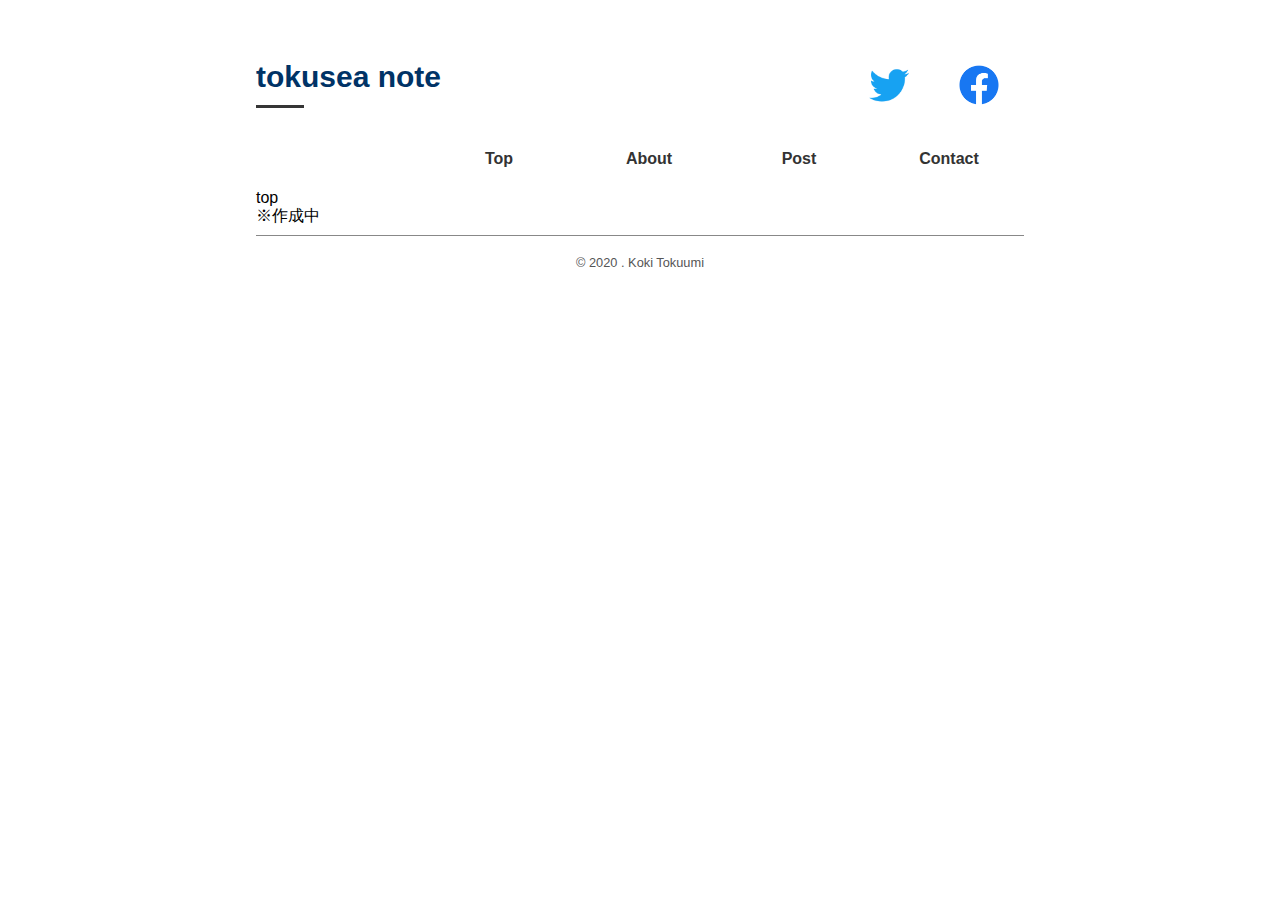
<file: index.html>
<!DOCTYPE html>
<html lang="ja">
<head>
    <!-- Global site tag (gtag.js) - Google Analytics -->
    <script async src="https://www.googletagmanager.com/gtag/js?id=UA-171456904-1"></script>
    <script>
    window.dataLayer = window.dataLayer || [];
    function gtag(){dataLayer.push(arguments);}
    gtag('js', new Date());

    gtag('config', 'UA-171456904-1');
    </script>
    <meta charset="UTF-8">
    <meta name="viewport" content="width=device-width, initial-scale=1.0">
    <title>tokusea note | 徳海 亘奎</title>
    <meta name="author" content="tokusea">
    <meta name="description" content="徳海が自由気ままに更新するサイト。最近考えてることとか、ハマってることとか。">
    <!-- OGP/Twitterカード設定 -->
    <meta property="og:url" content="https://www.tokusea.tokyo/" />
    <meta property="og:title" content="tokusea note | 徳海 亘奎" />
    <meta property="og:type" content="website" />
    <meta property="og:description" content="徳海が自由気ままに更新するサイト。最近考えてることとか、ハマってることとか。" />
    <meta property="og:image" content="../images/toku.jpg" /> 
    <meta property="og:locale" content="ja_JP" />
    <meta name="twitter:card" content="summary" />
    <meta name="twitter:site" content="@tokusea0120" />
    <!-- 画像設定 -->
    <link rel="icon" href="../images/toku.jpg" sizes="16x16" type="image/png"> 
    <link rel="icon" href="../images/toku.jpg" sizes="32x32" type="image/png">  
    <link rel="icon" href="../images/toku.jpg" sizes="48x48" type="image/png"> 
    <link rel="icon" href="../images/toku.jpg" sizes="62x62" type="image/png">
    <link rel="apple-touch-icon-precomposed" href="画../images/toku.jpg" sizes="180x180">
    <!-- CSS/JS設定 -->
    <link rel="stylesheet" href="../css/reset.css">
    <link rel="stylesheet" href="../css/style.css">
</head>
<body>
    <!-- header -->
    <header>
        <h1 class="logo">
            <a href="/">tokusea note</a>
            <div class="catalogue-line"></div>
        </h1>
        <div class="social">
            <ul>
                <li><a href="https://twitter.com/tokusea0120"　target="_blank"><img src="/images/Twitter_Logo_Blue.png" alt="Twitter"></a></li>
                <li><a href="https://www.facebook.com/profile.php?id=100015531311136"　target="_blank"><img src="/images/f_logo_RGB-Blue_144.png" alt="Facebook"></a></li>
                <!-- <li><a href="https://www.instagram.com/tokusea.k/"　target="_blank"><img src="" alt="Instagram"></a></li> -->
                <!-- <li><a href=""　target="_blank"><img src="" alt="Notion"></a></li> -->
            </ul>
        </div>
        <nav>
            <ul>
                <li><a href="/">Top</a></li>
                <li><a href="/about">About</a></li>
                <li><a href="/post">Post</a></li>
                <li><a href="/contact">Contact</a></li>
            </ul>
        </nav>
    </header>
    <!-- main -->
    <main id="top">
        <h1>top</h1>
        ※作成中
    </main>
    <!-- footer -->
    <footer>
        <span><p>© 2020 . Koki Tokuumi</p></span>
    </footer>
</body>
</html>
</file>
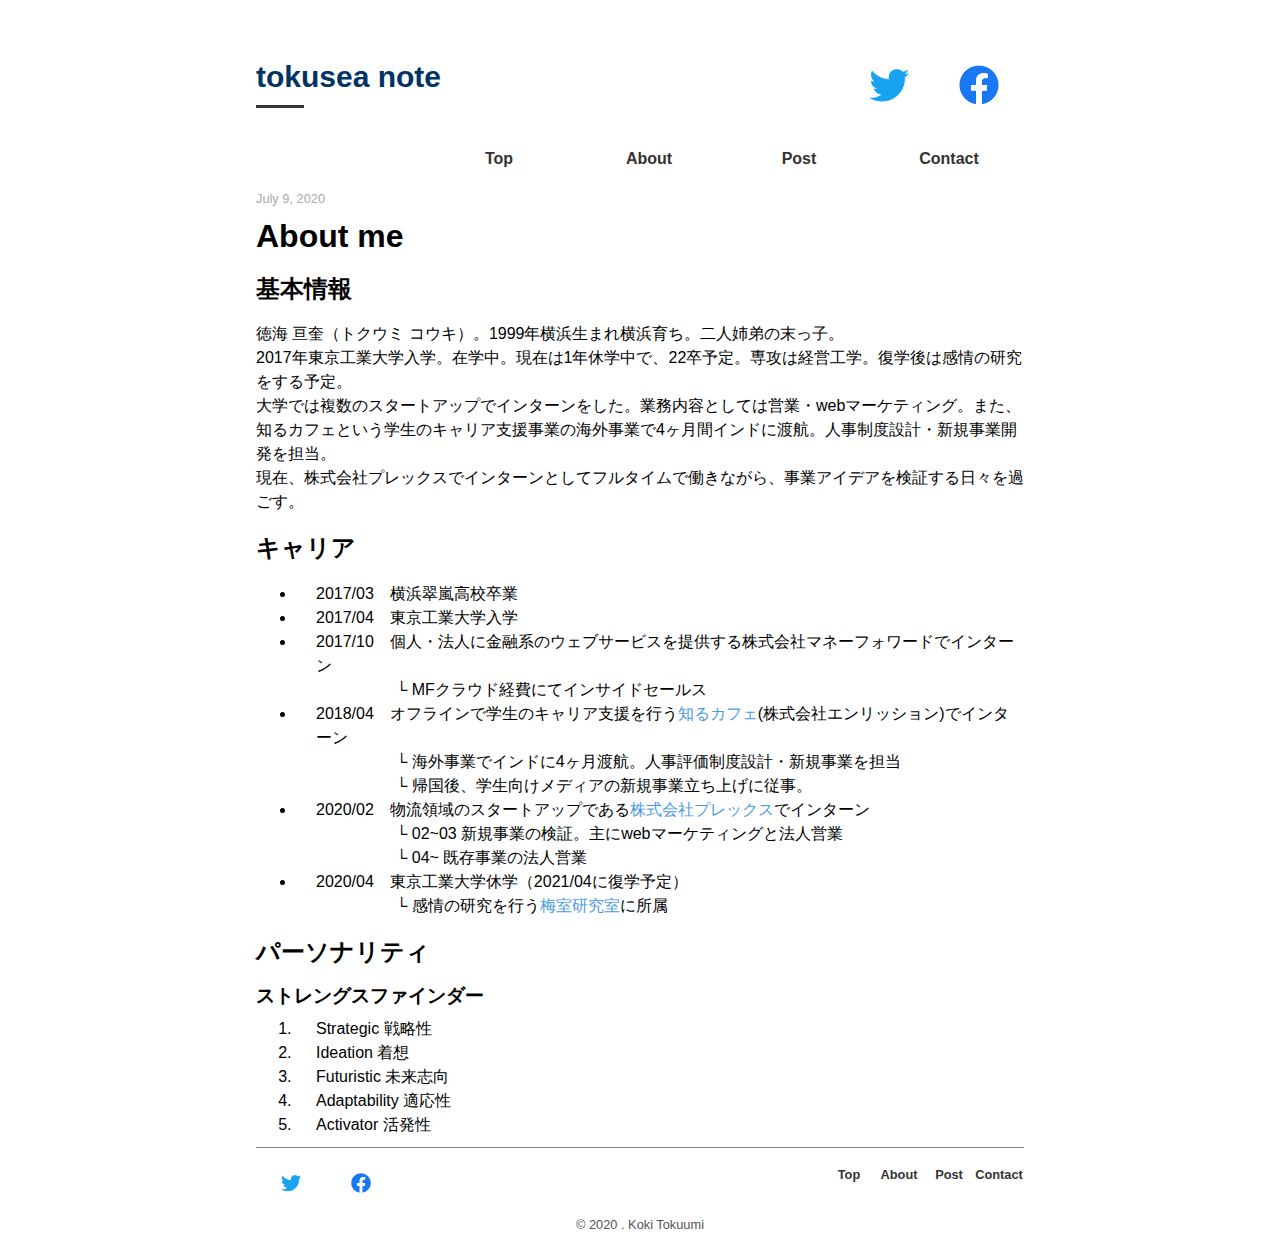
<file: about/index.html>
<!DOCTYPE html>
<html lang="ja">
<head>
    <!-- Global site tag (gtag.js) - Google Analytics -->
    <script async src="https://www.googletagmanager.com/gtag/js?id=UA-171456904-1"></script>
    <script>
    window.dataLayer = window.dataLayer || [];
    function gtag(){dataLayer.push(arguments);}
    gtag('js', new Date());

    gtag('config', 'UA-171456904-1');
    </script>
    <meta charset="UTF-8">
    <meta name="viewport" content="width=device-width, initial-scale=1.0">
    <title>tokusea note | 徳海 亘奎</title>
    <meta name="author" content="tokusea">
    <meta name="description" content="徳海が自由気ままに更新するサイト。最近考えてることとか、ハマってることとか。">
    <!-- OGP/Twitterカード設定 -->
    <meta property="og:url" content="https://www.tokusea.tokyo/" />
    <meta property="og:title" content="tokusea note | 徳海 亘奎" />
    <meta property="og:type" content="website" />
    <meta property="og:description" content="徳海が自由気ままに更新するサイト。最近考えてることとか、ハマってることとか。" />
    <meta property="og:image" content="../images/toku.jpg" /> 
    <meta property="og:locale" content="ja_JP" />
    <meta name="twitter:card" content="summary" />
    <meta name="twitter:site" content="@tokusea0120" />
    <!-- 画像設定 -->
    <link rel="icon" href="../images/toku.jpg" sizes="16x16" type="image/png"> 
    <link rel="icon" href="../images/toku.jpg" sizes="32x32" type="image/png">  
    <link rel="icon" href="../images/toku.jpg" sizes="48x48" type="image/png"> 
    <link rel="icon" href="../images/toku.jpg" sizes="62x62" type="image/png">
    <link rel="apple-touch-icon-precomposed" href="画../images/toku.jpg" sizes="180x180">
    <!-- CSS/JS設定 -->
    <link rel="stylesheet" href="../css/reset.css">
    <link rel="stylesheet" href="../css/style.css">
</head>
<body>
    <!-- header -->
    <header>
        <h1 class="logo">
            <a href="/">tokusea note</a>
            <div class="catalogue-line"></div>
        </h1>
        <div class="social">
            <ul>
                <li><a href="https://twitter.com/tokusea0120"　target="_blank"><img src="/images/Twitter_Logo_Blue.png" alt="Twitter"></a></li>
                <li><a href="https://www.facebook.com/profile.php?id=100015531311136"　target="_blank"><img src="/images/f_logo_RGB-Blue_144.png" alt="Facebook"></a></li>
                <!-- <li><a href="https://www.instagram.com/tokusea.k/"　target="_blank"><img src="" alt="Instagram"></a></li> -->
                <!-- <li><a href=""　target="_blank"><img src="" alt="Notion"></a></li> -->
            </ul>
        </div>
        <nav>
            <ul>
                <li><a href="../">Top</a></li>
                <li><a href="../about">About</a></li>
                <li><a href="../post">Post</a></li>
                <li><a href="../contact">Contact</a></li>
            </ul>
        </nav>
    </header>
    <!-- main -->
    <main id="about">
        <div class="post-info">
            <p>July 9, 2020</p>
        </div>
        <h1>About me</h1>
        <div class="basic">
            <h2>基本情報</h2>
            <p>
                徳海 亘奎（トクウミ コウキ）。1999年横浜生まれ横浜育ち。二人姉弟の末っ子。<br>
                2017年東京工業大学入学。在学中。現在は1年休学中で、22卒予定。専攻は経営工学。復学後は感情の研究をする予定。<br>
                大学では複数のスタートアップでインターンをした。業務内容としては営業・webマーケティング。また、知るカフェという学生のキャリア支援事業の海外事業で4ヶ月間インドに渡航。人事制度設計・新規事業開発を担当。<br>
                現在、株式会社プレックスでインターンとしてフルタイムで働きながら、事業アイデアを検証する日々を過ごす。
            </p>
        </div>
        <div class="career">
            <h2>キャリア</h2>
            <ul>
                <li>2017/03　横浜翠嵐高校卒業</li>
                <li>2017/04　東京工業大学入学</li>
                <li>
                    2017/10　個人・法人に金融系のウェブサービスを提供する株式会社マネーフォワードでインターン
                    <br>　　　　　└ MFクラウド経費にてインサイドセールス</li>
                <li>
                    2018/04　オフラインで学生のキャリア支援を行う<a href="https://shirucafe.com/">知るカフェ</a>(株式会社エンリッション)でインターン
                    <br>　　　　　└ 海外事業でインドに4ヶ月渡航。人事評価制度設計・新規事業を担当
                    <br>　　　　　└ 帰国後、学生向けメディアの新規事業立ち上げに従事。
                </li>
                <li>
                    2020/02　物流領域のスタートアップである<a href="https://plex.co.jp/">株式会社プレックス</a>でインターン
                    <br>　　　　　└ 02~03 新規事業の検証。主にwebマーケティングと法人営業
                    <br>　　　　　└ 04~ 既存事業の法人営業
                </li>
                <li>
                    2020/04　東京工業大学休学（2021/04に復学予定）
                    <br>　　　　　└ 感情の研究を行う<a href="http://www.affectivelaboratory.org/index.php/ja/">梅室研究室</a>に所属
                </li>
            </ul>
        </div>
        <div class="personality">
            <h2>パーソナリティ</h2>
            <div class="past">
                <!-- <h3>今までの軌跡</h3>
                <p>幼少期</p>
                <div class="text">
                    幼少期は家族・親戚に可愛がられて育った。<br>
                    母が5人姉弟、父が3人兄妹で、自分が生まれてからしばらく子供が生まれていなかったのもあり、とても親戚全員から可愛がられた。姉と違いおとなしく言うことを聞いていたのもそれを助けた。そんな背景があり、欲しいおもちゃとかはよくおばあちゃんらが買ってくれたりした。<br>
                    幼稚園でもよく友達と遊んだりしていて、順風満帆な生活を送っていた。共働きでお迎えが遅かったこともあり、居残って工作とかをさせてもらっていた。<br>
                    結果として、<strong>「周りにいる人はみんな良い人で、協力してくれる人なんだ」という価値観</strong>を培った。この価値観は今の価値観にも影響しており、基本的な人に対するスタンスとなった。
                </div>
                <p>小学生</p>
                <div class="text">
                    小学生ではできないことへの怖さを感じていた。<br>
                    3年生の頃から、少年野球をしていた。もちろんいい思い出もいっぱいあったのだが、印象に残っているのは泣いている記憶だ。始めたのが遅く運動神経もそこまで良いわけではなかったため、周りより野球が下手だった。最終的にはそこそこにはなったが、一個下でももっと上手い人がいて、良く練習中に泣いていた。練習にいきたくなくて家の玄関で号泣してたこともある。<br>
                    こんな経験から、<strong>「できないことへの怖さや恥や後ろめたさ」</strong>を感じた。小中高とちょっとずつではあるが、できないことを避けたくなる気持ちがあった。<br>
                </div>
                <p>中学生</p>
                <div class="text">
                    中学生では世界は自分中心ではないのかもと考え始めた。<br>
                    小中では、感情のコントロールができず、泣くことがない一週間のほうが少なかった気がする。気も強くなかったのもあり、ちょっと言い合いになったとか自分のボール(中学はハンドボールをやっていた)をとられたとかで、すぐに泣いていた。<br>
                    もともと、周りの人は良い人で協力してくれる人だっていうような価値観でいたため、<strong>「自分の仲間ではない人もいる」</strong>ということを知るきっかけとなった。<br>
                    自分のコミュニケーションにおいて相手が何を考えているのかわからないと萎縮してしまうというのは、このときの経験に起因していると思う。先に相手が見方か否かを確認したいのだ。<br>
                </div>
                <p>高校生</p>
                <div class="text">
                    高校生ではできることとできないことを認識した。<br>
                    正直な話、自分のことを運動神経は良いと思っていた。しかし、運動神経バツグンの友人と関わったりするなかで、自分が運動はそこまで得意ではないってことを客観的に知った。<br>
                    このことから、<strong>人はそれぞれ戦うフィールドがある</strong>のだなと悟った。運動などは、自分のそれではなかった。<br>
                    逆に、これは自分のやることだと思えるきっかけも合った。文化祭だ。毎年の文化祭で、企画を考え共に創り上げていくというのは刺激的で本当に楽しかった。特に高3のときにやったクレープの出し物は良かった。1つの高校の文化祭で合計14万円を売り上げ、商売というものの面白さを知れた。<br>
                    親友から「どうやら起業というものがあるらしい」ということを教えてもらったり、生まれる一ヶ月前に亡くなった祖父が経営者だったことを知ったりすることで、自然と<strong>自分で事業をやりたい</strong>と思うようになった。
                </div> -->
            </div>
            <!-- <div class="mentalmodel">
                <h3>メンタルモデル</h3>
            </div> -->
            <div class="strength">
                <h3>ストレングスファインダー</h3>
                <ol>
                    <li>Strategic 戦略性</li>
                    <li>Ideation 着想</li>
                    <li>Futuristic 未来志向</li>
                    <li>Adaptability 適応性</li>
                    <li>Activator 活発性</li>
                </ol>
            </div>
        </div>
    </main>
    <!-- footer -->
    <footer>
        <div class="social">
            <ul>
                <li><a href="https://twitter.com/tokusea0120"　target="_blank"><img src="/images/Twitter_Logo_Blue.png" alt="Twitter"></a></li>
                <li><a href="https://www.facebook.com/profile.php?id=100015531311136"　target="_blank"><img src="/images/f_logo_RGB-Blue_144.png" alt="Facebook"></a></li>
                <!-- <li><a href="https://www.instagram.com/tokusea.k/"　target="_blank"><img src="" alt="Instagram"></a></li> -->
                <!-- <li><a href=""　target="_blank"><img src="" alt="Notion"></a></li> -->
            </ul>
        </div>
        <nav>
            <ul>
                <li><a href="../">Top</a></li>
                <li><a href="../about">About</a></li>
                <li><a href="../post">Post</a></li>
                <li><a href="../contact">Contact</a></li>
            </ul>
        </nav>
        <span><p>© 2020 . Koki Tokuumi</p></span>
    </footer>
</body>
</html>
</file>
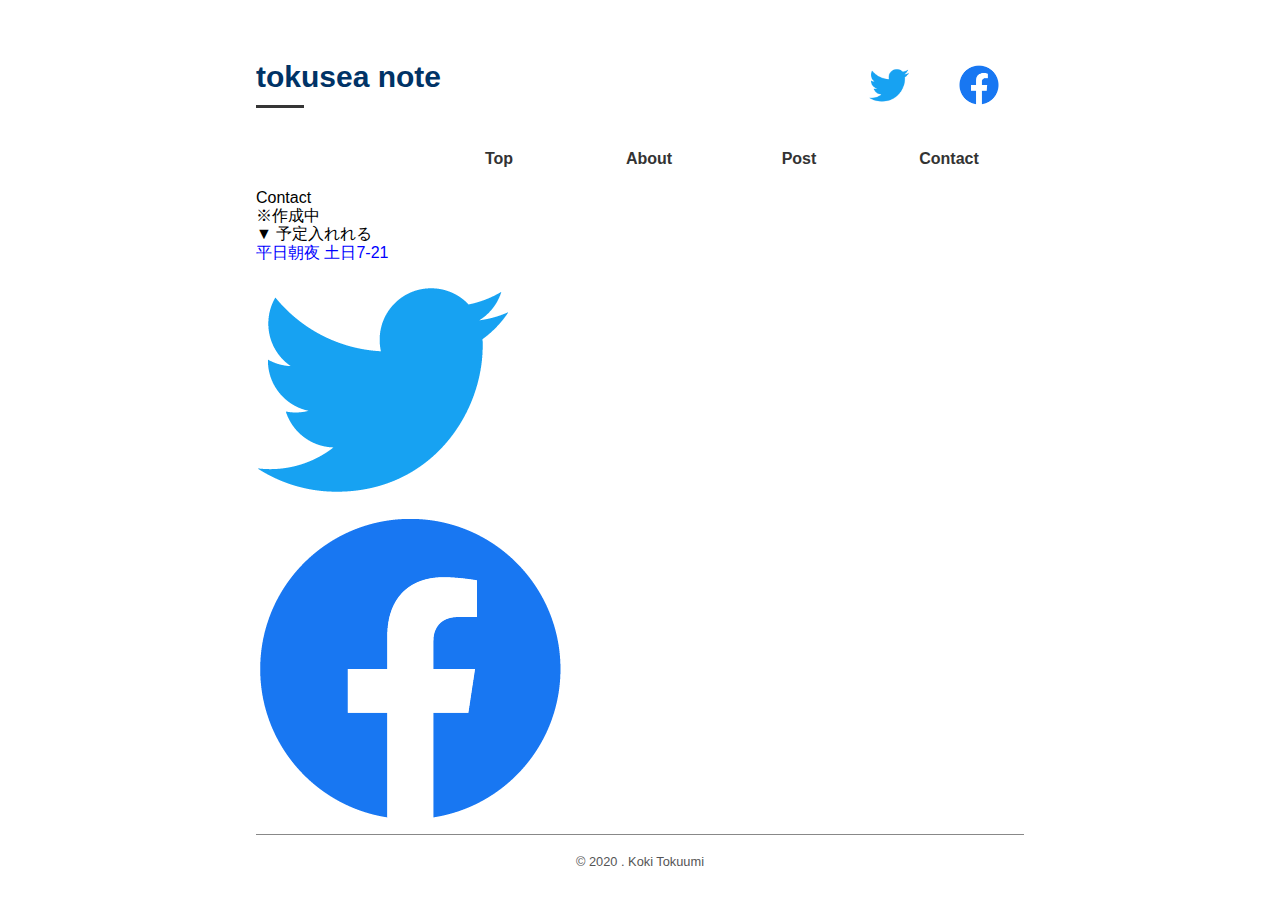
<file: contact/index.html>
<!DOCTYPE html>
<html lang="ja">
<head>
    <!-- Global site tag (gtag.js) - Google Analytics -->
    <script async src="https://www.googletagmanager.com/gtag/js?id=UA-171456904-1"></script>
    <script>
    window.dataLayer = window.dataLayer || [];
    function gtag(){dataLayer.push(arguments);}
    gtag('js', new Date());

    gtag('config', 'UA-171456904-1');
    </script>
    <meta charset="UTF-8">
    <meta name="viewport" content="width=device-width, initial-scale=1.0">
    <title>tokusea note | 徳海 亘奎</title>
    <meta name="author" content="tokusea">
    <meta name="description" content="徳海が自由気ままに更新するサイト。最近考えてることとか、ハマってることとか。">
    <!-- OGP/Twitterカード設定 -->
    <meta property="og:url" content="https://www.tokusea.tokyo/" />
    <meta property="og:title" content="tokusea note | 徳海 亘奎" />
    <meta property="og:type" content="website" />
    <meta property="og:description" content="徳海が自由気ままに更新するサイト。最近考えてることとか、ハマってることとか。" />
    <meta property="og:image" content="../images/toku.jpg" /> 
    <meta property="og:locale" content="ja_JP" />
    <meta name="twitter:card" content="summary" />
    <meta name="twitter:site" content="@tokusea0120" />
    <!-- 画像設定 -->
    <link rel="icon" href="../images/toku.jpg" sizes="16x16" type="image/png"> 
    <link rel="icon" href="../images/toku.jpg" sizes="32x32" type="image/png">  
    <link rel="icon" href="../images/toku.jpg" sizes="48x48" type="image/png"> 
    <link rel="icon" href="../images/toku.jpg" sizes="62x62" type="image/png">
    <link rel="apple-touch-icon-precomposed" href="画../images/toku.jpg" sizes="180x180">
    <!-- CSS/JS設定 -->
    <link rel="stylesheet" href="../css/reset.css">
    <link rel="stylesheet" href="../css/style.css">
</head>
<body>
    <!-- header -->
    <header>
        <h1 class="logo">
            <a href="/">tokusea note</a>
            <div class="catalogue-line"></div>
        </h1>
        <div class="social">
            <ul>
                <li><a href="https://twitter.com/tokusea0120"　target="_blank"><img src="/images/Twitter_Logo_Blue.png" alt="Twitter"></a></li>
                <li><a href="https://www.facebook.com/profile.php?id=100015531311136"　target="_blank"><img src="/images/f_logo_RGB-Blue_144.png" alt="Facebook"></a></li>
                <!-- <li><a href="https://www.instagram.com/tokusea.k/"　target="_blank"><img src="" alt="Instagram"></a></li> -->
                <!-- <li><a href=""　target="_blank"><img src="" alt="Notion"></a></li> -->
            </ul>
        </div>
        <nav>
            <ul>
                <li><a href="../">Top</a></li>
                <li><a href="../about">About</a></li>
                <li><a href="../post">Post</a></li>
                <li><a href="../contact">Contact</a></li>
            </ul>
        </nav>
    </header>
    <!-- main -->
    <main id="contact">
        <h1>Contact</h1>
        ※作成中<br>
        ▼ 予定入れれる<br>
        <a href="https://calendly.com/tokusea/ochakai" style="color: blue;">平日朝夜 土日7-21</a>
        <ul>
            <li><a href="https://twitter.com/tokusea0120"　target="_blank"><img src="/images/Twitter_Logo_Blue.png" alt="Twitter"></a></li>
            <li><a href="https://www.facebook.com/profile.php?id=100015531311136"　target="_blank"><img src="/images/f_logo_RGB-Blue_144.png" alt="Facebook"></a></li>
        </ul>
    </main>
    <!-- footer -->
    <footer>
        <span><p>© 2020 . Koki Tokuumi</p></span>
    </footer>
</body>
</html>
</file>
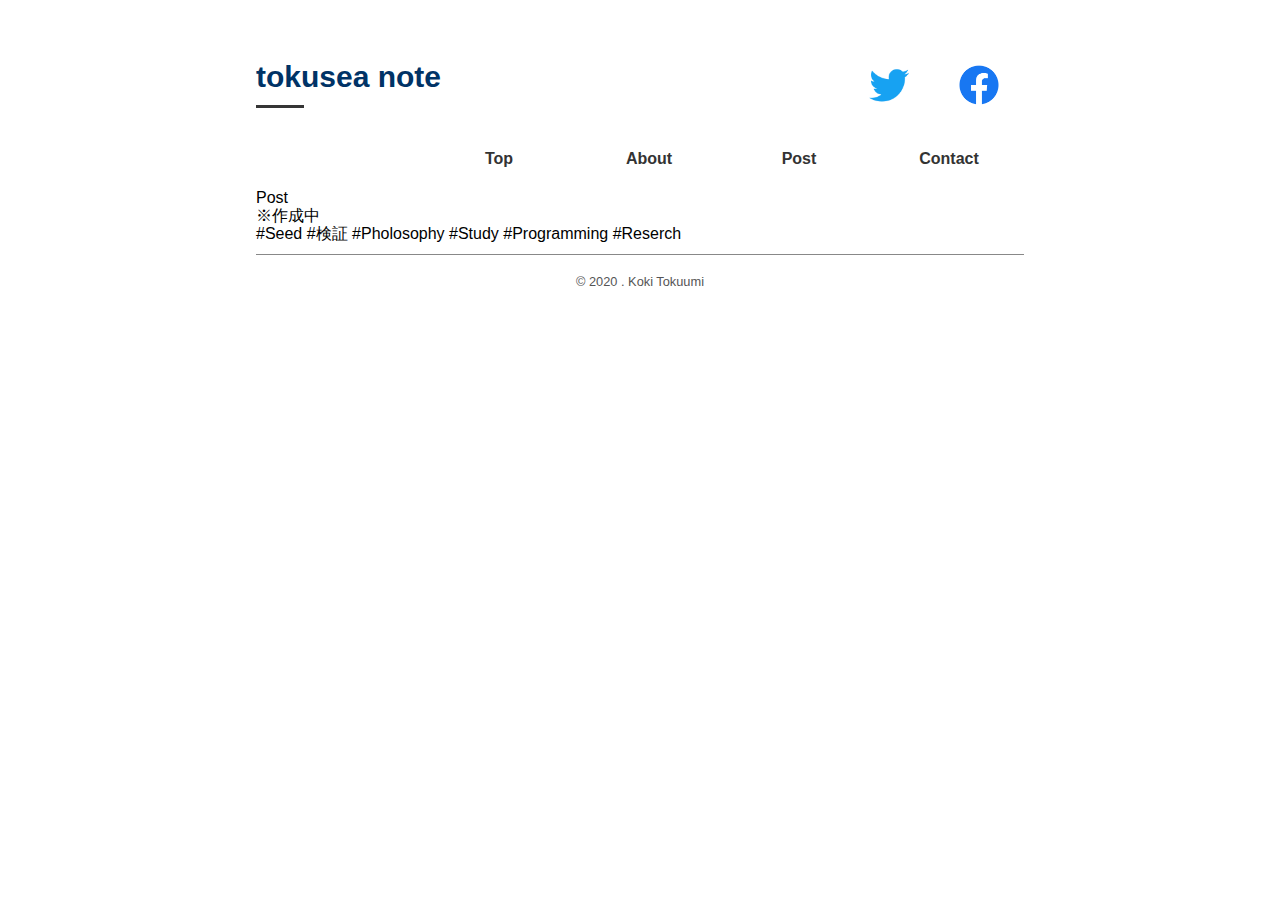
<file: post/index.html>
<!DOCTYPE html>
<html lang="ja">
<head>
    <!-- Global site tag (gtag.js) - Google Analytics -->
    <script async src="https://www.googletagmanager.com/gtag/js?id=UA-171456904-1"></script>
    <script>
    window.dataLayer = window.dataLayer || [];
    function gtag(){dataLayer.push(arguments);}
    gtag('js', new Date());

    gtag('config', 'UA-171456904-1');
    </script>
    <meta charset="UTF-8">
    <meta name="viewport" content="width=device-width, initial-scale=1.0">
    <title>tokusea note | 徳海 亘奎</title>
    <meta name="author" content="tokusea">
    <meta name="description" content="徳海が自由気ままに更新するサイト。最近考えてることとか、ハマってることとか。">
    <!-- OGP/Twitterカード設定 -->
    <meta property="og:url" content="https://www.tokusea.tokyo/" />
    <meta property="og:title" content="tokusea note | 徳海 亘奎" />
    <meta property="og:type" content="website" />
    <meta property="og:description" content="徳海が自由気ままに更新するサイト。最近考えてることとか、ハマってることとか。" />
    <meta property="og:image" content="../images/toku.jpg" /> 
    <meta property="og:locale" content="ja_JP" />
    <meta name="twitter:card" content="summary" />
    <meta name="twitter:site" content="@tokusea0120" />
    <!-- 画像設定 -->
    <link rel="icon" href="../images/toku.jpg" sizes="16x16" type="image/png"> 
    <link rel="icon" href="../images/toku.jpg" sizes="32x32" type="image/png">  
    <link rel="icon" href="../images/toku.jpg" sizes="48x48" type="image/png"> 
    <link rel="icon" href="../images/toku.jpg" sizes="62x62" type="image/png">
    <link rel="apple-touch-icon-precomposed" href="画../images/toku.jpg" sizes="180x180">
    <!-- CSS/JS設定 -->
    <link rel="stylesheet" href="../css/reset.css">
    <link rel="stylesheet" href="../css/style.css">
</head>
<body>
    <!-- header -->
    <header>
        <h1 class="logo">
            <a href="/">tokusea note</a>
            <div class="catalogue-line"></div>
        </h1>
        <div class="social">
            <ul>
                <li><a href="https://twitter.com/tokusea0120"　target="_blank"><img src="/images/Twitter_Logo_Blue.png" alt="Twitter"></a></li>
                <li><a href="https://www.facebook.com/profile.php?id=100015531311136"　target="_blank"><img src="/images/f_logo_RGB-Blue_144.png" alt="Facebook"></a></li>
                <!-- <li><a href="https://www.instagram.com/tokusea.k/"　target="_blank"><img src="" alt="Instagram"></a></li> -->
                <!-- <li><a href=""　target="_blank"><img src="" alt="Notion"></a></li> -->
            </ul>
        </div>
        <nav>
            <ul>
                <li><a href="../">Top</a></li>
                <li><a href="../about">About</a></li>
                <li><a href="../post">Post</a></li>
                <li><a href="../contact">Contact</a></li>
            </ul>
        </nav>
    </header>
    <!-- main -->
    <main id="post">
        <h1>Post</h1>
        ※作成中<br>
        #Seed #検証 #Pholosophy #Study #Programming #Reserch
    </main>
    <!-- footer -->
    <footer>
        <span><p>© 2020 . Koki Tokuumi</p></span>
    </footer>
</body>
</html>
</file>
<file: css/style.css>
/* 全体 */
body {
    width:60%;
    margin-right: auto;
    margin-left : auto;
    margin-top: 20px;
    font-family: Arial, Helvetica, sans-serif;
}

a {
    text-decoration: none;
}

/* header */

h1.logo {
    width: 50%;
    max-width: 300px;
    float: left;
    margin: 40px 0 20px 0;
    /* text-align: center; */
}

h1 a {
    /* padding: 10px; */
    font-family: Arial, Helvetica, sans-serif;
    color: #003366;
    font-size: 30px;
    font-weight: bold;
    vertical-align: baseline;
}

h1 a:hover {
    color: #224488;
}

.catalogue-line {
    margin-top: 10px;
    /* margin-left: 10px; */
    border-top: 0.2rem solid #353535;
    display: block;
    width: 3rem;
    transition: all 0.3s ease-out;
}
h1:hover .catalogue-line {
    width: 5rem;
}

.social {
    /* width: 20%; */
    float: right;
    margin: 40px 0 20px 0;
}

.social ul{
    margin: 0;
}

.social li {
    float: left;
    list-style: none;
    /* width: 40%; */
    margin: 0 20px;
    height: 100%;
}

.social img{
    width: 50px;
    padding: 5px;
}

nav {
    /* width: 60%; */
    float: right;
    margin-right: auto;
    clear: both;
}

nav ul {
    float: left;
    overflow: hidden;
    margin: 0;
}
nav li {
    float: left;
    width: 150px;
    list-style-type: none;
}
 
nav a  {
    display: block;
    /* margin: 0, 5px; */
    padding: 20px 0;
    text-align: center;
    font-weight: bold;
    text-decoration: none;
    font-family: Arial, Helvetica, sans-serif;
    color: #333333;
    transition: all 0.3s ease-out;
}
 
nav a:hover {
    color: #666666;
    transform: scale(1.1);
}

/* main */
main{
    clear: both;
}

.post-info {
    font-size: .8em;
    color: #aaaaaa;
}

#about h1 {
    font-size: 2em;
    font-weight: bold;
    margin: 10px 0;
}

#about h2 {
    font-size: 1.5em;
    font-weight: bold;
    margin: 20px 0;
}

#about h3 {
    font-weight: bold;
    font-size: 1.2em;
    margin: 10px 0;
}

#about p {
    line-height: 1.5em;
}

#about a {
    color: #4a9ae1;
}

#about a:hover {
    text-decoration: underline;
}

.career ul {
    padding-left: 40px;
}

.career li {
    list-style: disc;
    line-height: 1.5em;
    padding-left: 20px;
}

.past {
    line-height: 1.5em;
}
.past p {
    line-height: 2.5em;
    font-weight: bold;
}

.text {
    padding-left: 1em;
    margin-bottom: 10px;
}

.strength ol{
    list-style-type: decimal;
    padding-left: 40px;
}

.strength li {
    line-height: 1.5em;
    padding-left: 20px;
}

/* footer */
footer {
    margin: 10px 0;
    border-top: 1px solid #888;
}

footer .social {
    /* width: 20%; */
    float: left;
    margin: 0;
}

footer .social ul{
    margin: 0;
}

footer .social li {
    float: left;
    list-style: none;
    /* width: 40%; */
    margin: 0 20px;
    padding: 20px 0;
    height: 100%;
}

footer .social img{
    width: 30px;
    padding: 5px;
}

footer nav {
    /* width: 60%; */
    float: right;
    margin-right: auto;
    clear: unset;
}

footer nav ul {
    float: left;
    overflow: hidden;
    margin: 0;
}
footer nav li {
    float: left;
    width: 50px;
    list-style-type: none;
}
 
footer nav a  {
    display: block;
    /* margin: 0, 5px; */
    padding: 20px 0;
    text-align: center;
    /* font-weight: bold; */
    text-decoration: none;
    font-family: Arial, Helvetica, sans-serif;
    color: #333333;
    transition: all 0.3s ease-out;
    font-size: .8em;
}
 
nav a:hover {
    color: #666666;
    transform: scale(1.1);
}

footer p {
    color: #555;
    font-size: .8em;
    text-align: center;
    margin: 20px 0;
    clear: both;
}
</file>
